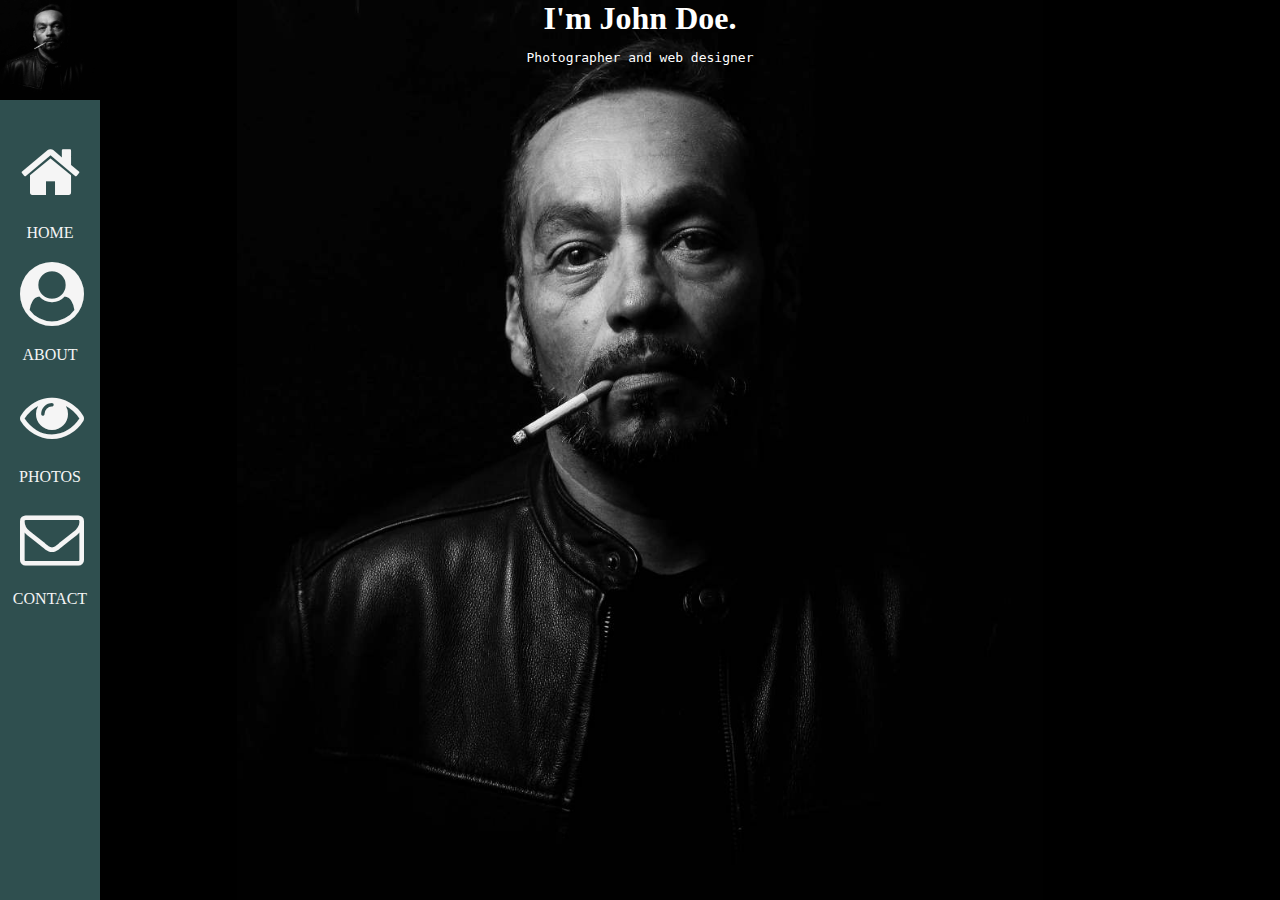
<file: index.html>
<!DOCTYPE html>
<html lang="en">

<head>
    <meta charset="UTF-8">
    <meta http-equiv="X-UA-Compatible" content="IE=edge">
    <meta name="viewport" content="width=device-width, initial-scale=1.0">
    <title>portfolio</title>
    <link rel="stylesheet" href="css/main.css">
    <link rel="stylesheet" href="https://cdnjs.cloudflare.com/ajax/libs/font-awesome/4.7.0/css/font-awesome.css">
</head>

<body>
    <div class="container">
        <div class="nav-link">
            <img src="images/man_smoke.jpg" alt="man-smoking">
            <nav>
                <ul>
                    <li>
                        <a href="home.html">
                            <i class="fa fa-home fa-4x"></i>
                            HOME
                        </a>
                    </li>
                    <li>
                        <a href="about.html">
                            <i class="fa fa-user-circle fa-4x"></i>
                            ABOUT
                        </a>
                    </li>
                    <li>
                        <a href="photos.html">
                            <i class="fa fa-eye fa-4x"></i>
                            PHOTOS
                        </a>
                    </li>
                    <li>
                        <a href="contact.html">
                            <i class="fa fa-envelope-o fa-4x"></i>
                            CONTACT
                        </a>
                    </li>
                </ul>
            </nav>
            </div>
            <div class="nav-ctn">
                <nav class="nav">
                    <ul>
                        <li>
                            <a href="home.html">HOME</a>
                        </li>
                        <li>
                            <a href="about.html">ABOUT</a>
                        </li>
                        <li>
                            <a href="photos.html">PHOTOS</a>
                        </li>
                        <li>
                            <a href="contact.html">CONTACT</a>
                        </li>
                    </ul>
                </nav>
            </div>
            <h1 class="big-screen-text">
                I'm John Doe.
            </h1>
            <h1 class="small-screen-text">
                John Doe.
            </h1>
        <p>
            Photographer and web designer
        </p>
    </div>
    </div>

</body>

</html>
</file>
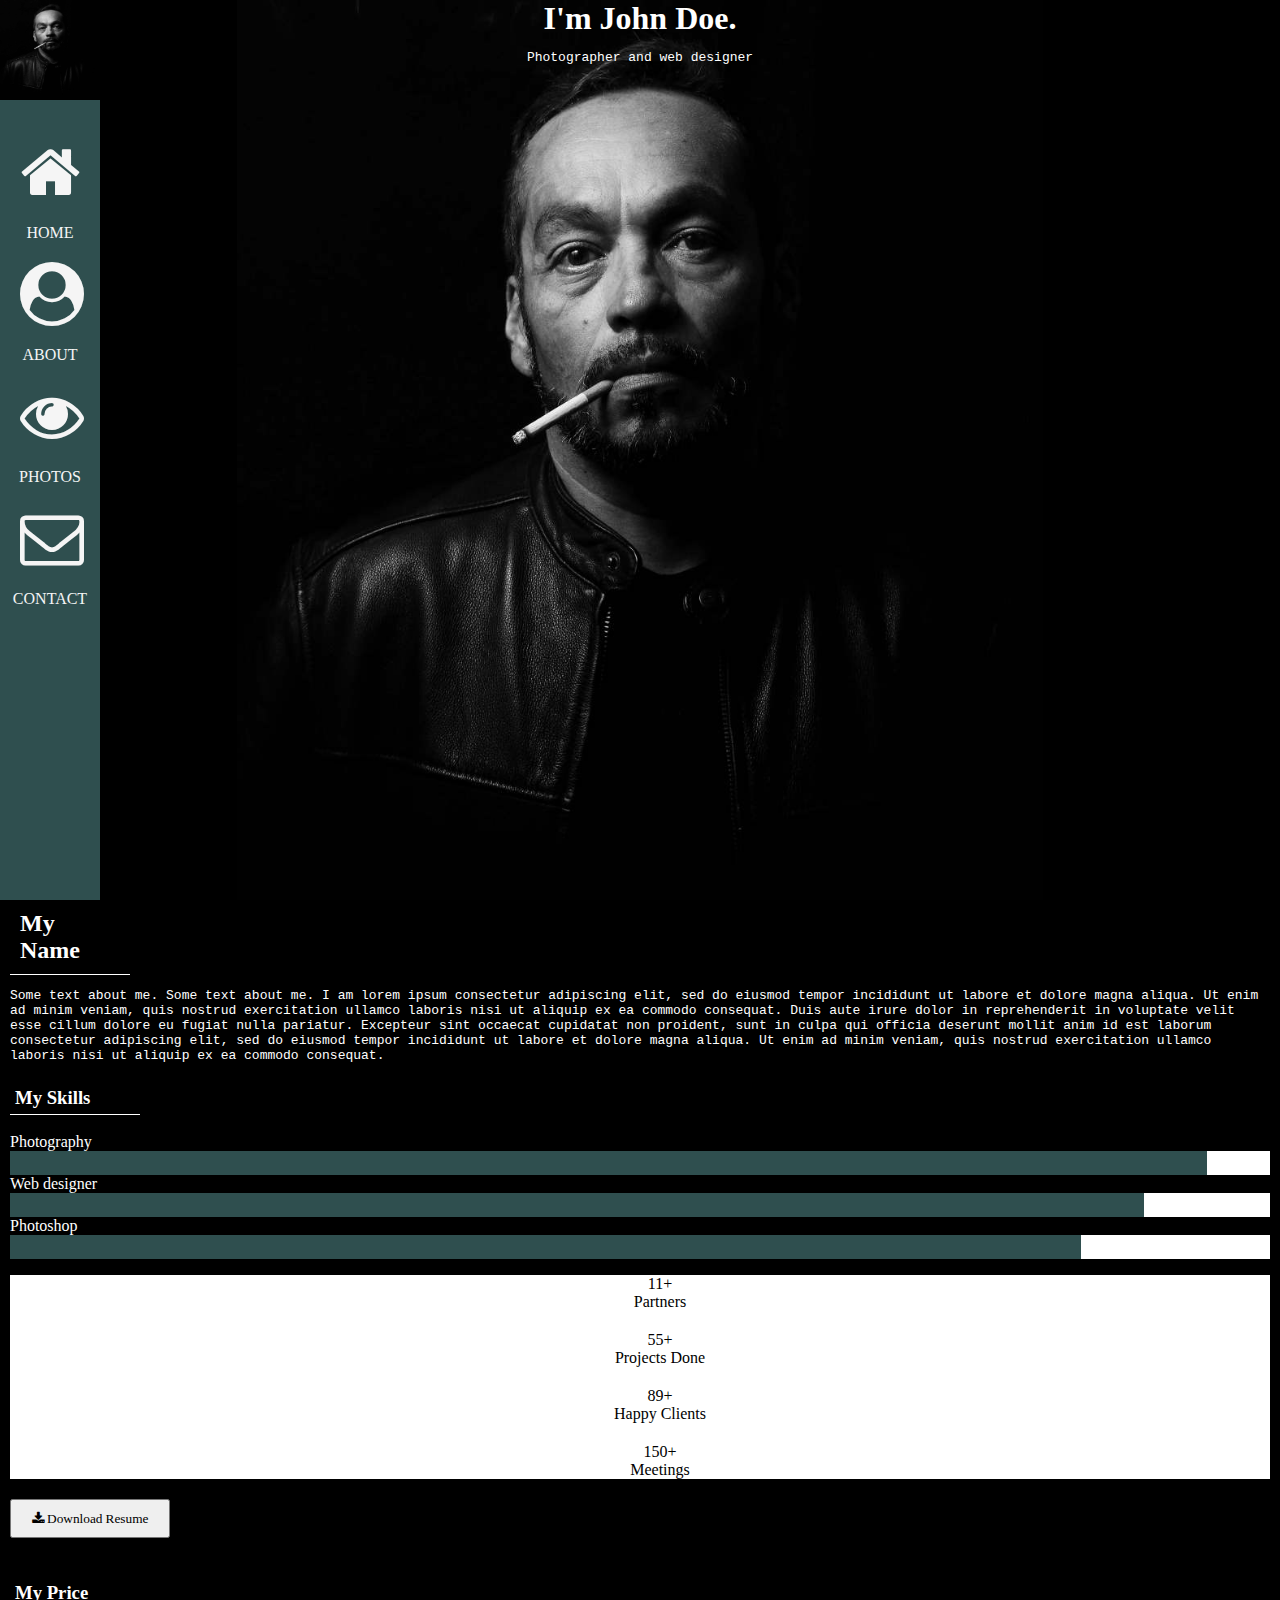
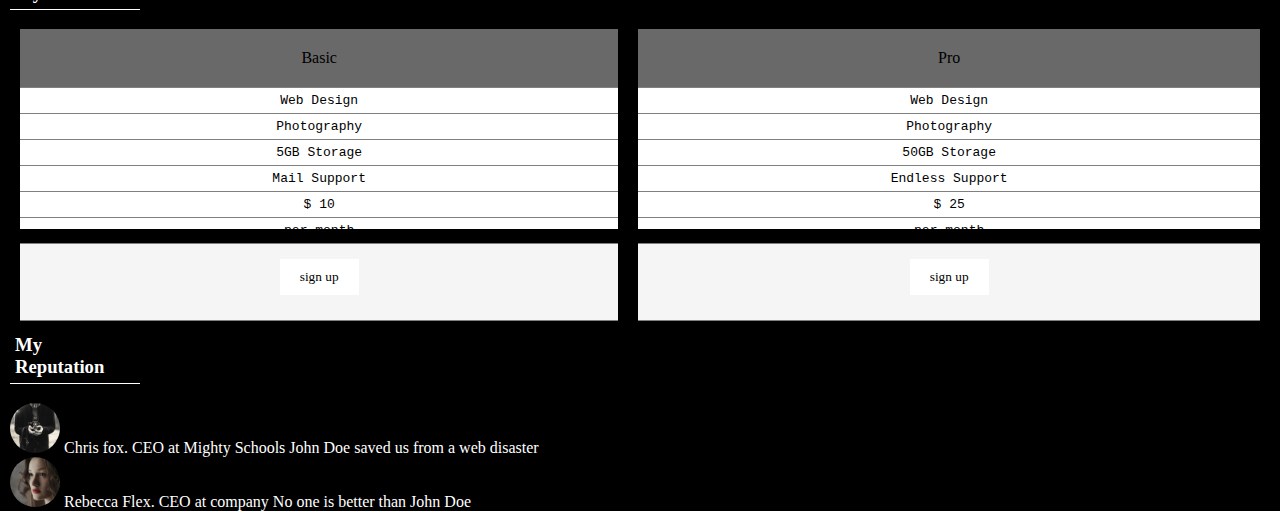
<file: about.html>
<!DOCTYPE html>
<html lang="en">

<head>
    <meta charset="UTF-8">
    <meta http-equiv="X-UA-Compatible" content="IE=edge">
    <meta name="viewport" content="width=device-width, initial-scale=1.0">
    <title>photos</title>
    <link rel="stylesheet" href="css/main.css">
    <link rel="stylesheet" href="https://cdnjs.cloudflare.com/ajax/libs/font-awesome/4.7.0/css/font-awesome.css">
</head>

<body>
    <div class="container">
        <div class="nav-link">
            <img src="images/man_smoke.jpg" alt="man-smoking">
            <nav>
                <ul>
                    <li>
                        <a href="home.html">
                            <i class="fa fa-home fa-4x"></i>
                            HOME
                        </a>
                    </li>
                    <li>
                        <a href="about.html">
                            <i class="fa fa-user-circle fa-4x"></i>
                            ABOUT
                        </a>
                    </li>
                    <li>
                        <a href="photos.html">
                            <i class="fa fa-eye fa-4x"></i>
                            PHOTOS
                        </a>
                    </li>
                    <li>
                        <a href="contact.html">
                            <i class="fa fa-envelope-o fa-4x"></i>
                            CONTACT
                        </a>
                    </li>
                </ul>
            </nav>
            </div>
        <div class="nav-ctn">
            <nav class="nav">
                <ul>
                    <li>
                        <a href="home.html">HOME</a>
                    </li>
                    <li>
                        <a href="about.html">ABOUT</a>
                    </li>
                    <li>
                        <a href="photos.html">PHOTOS</a>
                    </li>
                    <li>
                        <a href="contact.html">CONTACT</a>
                    </li>
                </ul>
            </nav>
        </div>
        <h1 class="big-screen-text">
            I'm John Doe.
        </h1>
        <h1 class="small-screen-text">
            John Doe.
        </h1>
        <p>
            Photographer and web designer
        </p>
    </div>
    <main>
        <h2>
            My Name
        </h2>
        <p>
            Some text about me. Some text about me. I am lorem ipsum consectetur adipiscing elit, sed do eiusmod tempor
            incididunt ut labore et dolore magna aliqua. Ut enim ad minim veniam, quis nostrud exercitation ullamco
            laboris nisi ut aliquip ex ea commodo consequat. Duis aute irure dolor in reprehenderit in voluptate velit
            esse cillum dolore eu fugiat nulla pariatur. Excepteur sint occaecat cupidatat non proident, sunt in culpa
            qui officia deserunt mollit anim id est laborum consectetur adipiscing elit, sed do eiusmod tempor
            incididunt ut labore et dolore magna aliqua. Ut enim ad minim veniam, quis nostrud exercitation ullamco
            laboris nisi ut aliquip ex ea commodo consequat.
        </p>
        <h3>
            My Skills
        </h3>
        <div>
            Photography
            <div class="photography-bar">
                <div class="photography-gage"></div>
            </div>
        </div>
        <div>
            Web designer
            <div class="web-design-bar">
                <div class="web-design-gage"></div>
            </div>
        </div>
        <div>
            Photoshop
            <div class="photoshop-bar">
                <div class="photoshop-gage"></div>
            </div>
        </div>
        <div class="scoreboard">
            <ul>
                <li></li>11+ <li class="bottom-text">Partners</li>
                <li>55+
                <li class="bottom-text">Projects Done</li>
                <li>89+
                <li class="bottom-text">Happy Clients</li>
                <li>150+
                <li class="bottom-text">Meetings</li>
            </ul>
        </div>
        <button>
            <i class="fa fa-download"><a href="#"> Download Resume</a></i>
        </button>
        <div>
            <h3>
                My Price
            </h3>
         <div class="price-ctn">
            <div class="my-price">
                <ul>
                    <li class="upper-list"> Basic</li>
                    <li> Web Design</li>
                    <li> Photography</li>
                    <li> 5GB Storage</li>
                    <li> Mail Support</li>
                    <li> $ 10
                    <li> per month</li>
                    <li class="lower-list"><button>
                            <a href="#"> sign up</a>
                        </button></li>
                </ul>
            </div>
            <div class="my-price">
                <ul>
                    <li class="upper-list"> Pro</li>
                    <li> Web Design</li>
                    <li> Photography</li>
                    <li> 50GB Storage</li>
                    <li> Endless Support</li>
                    <li> $ 25
                    <li> per month</li>
                    <li class="lower-list"><button>
                            <a href="#"> sign up</a>
                        </button></li>
                </ul>
            </div>
         </div>
        </div>
        
        <div>
            <h3>
                My Reputation
            </h3>
            <div class="feedbacks">
                <img src="images/bandmember.jpg" alt="avatar"> Chris fox. CEO at Mighty Schools
                John Doe saved us from a web disaster
            </div>
            <div class="feedbacks">
                <img src="images/avatar_g2.jpg" alt="avatar">
                Rebecca Flex. CEO at company 
                No one is better than John Doe
            </div>
        </div>
    </main>

</body>

</html>
</file>
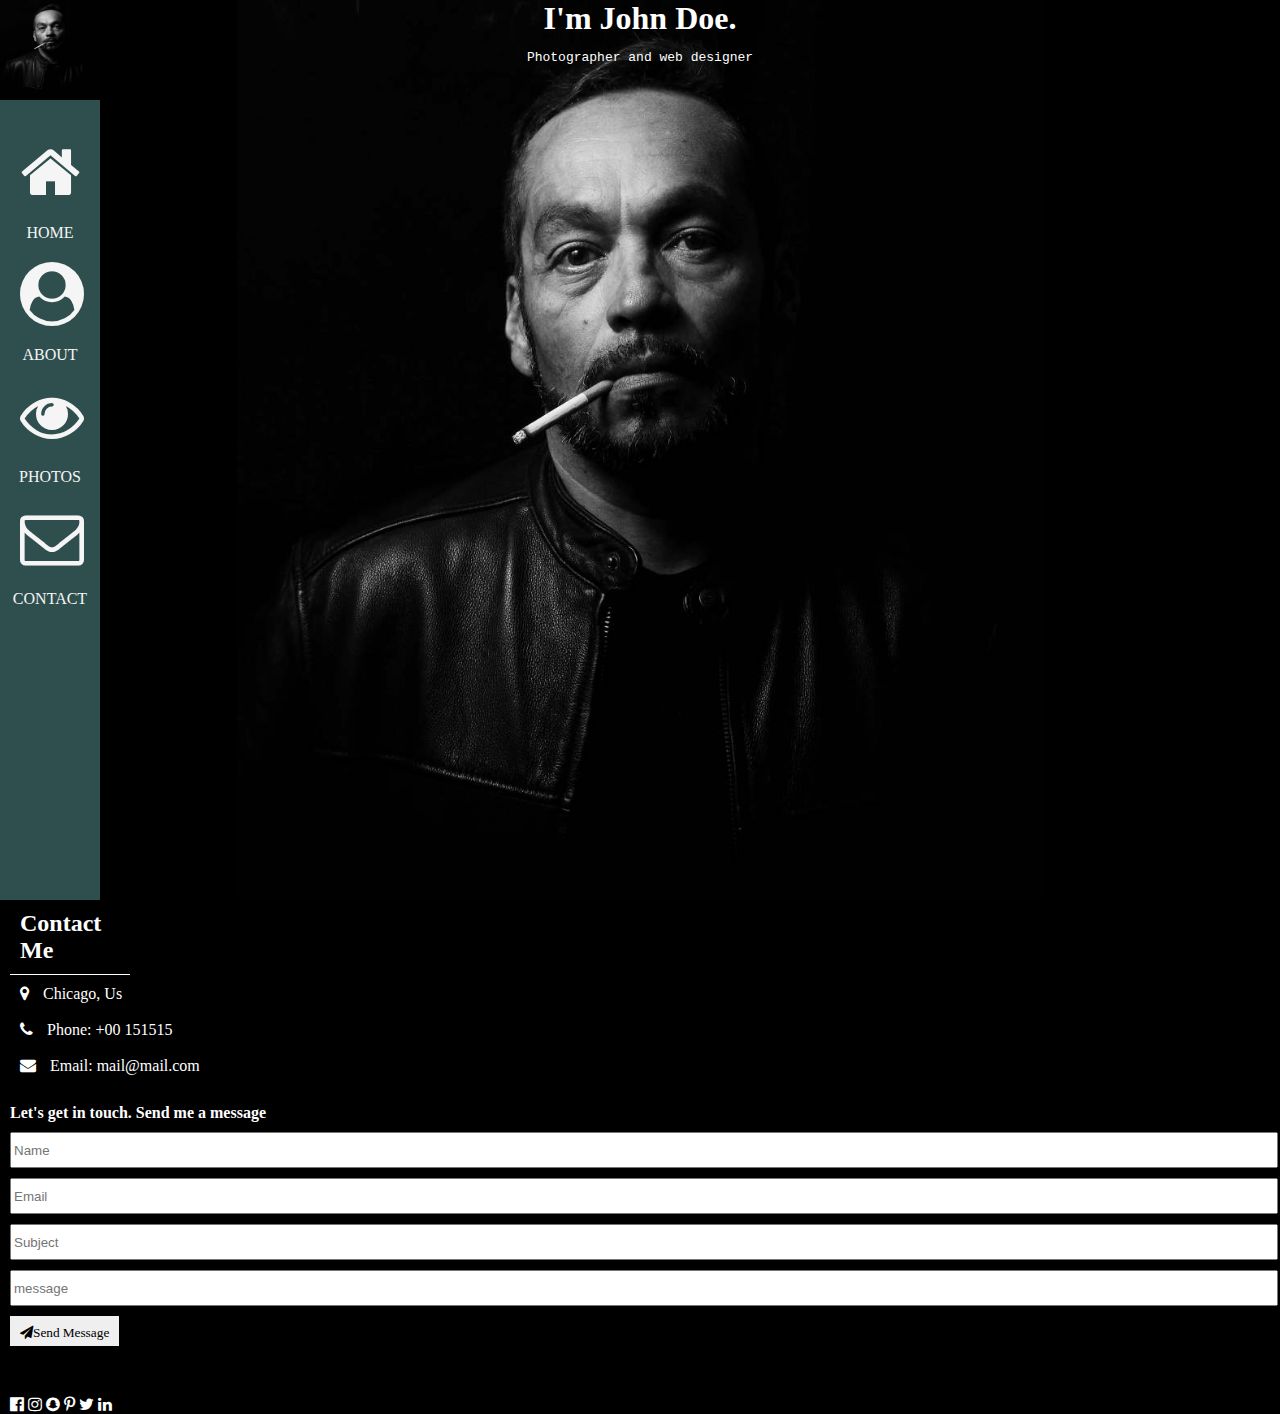
<file: contact.html>
<!DOCTYPE html>
<html lang="en">

<head>
    <meta charset="UTF-8">
    <meta http-equiv="X-UA-Compatible" content="IE=edge">
    <meta name="viewport" content="width=device-width, initial-scale=1.0">
    <title>contacts</title>
    <link rel="stylesheet" href="css/main.css">
    <link rel="stylesheet" href="https://cdnjs.cloudflare.com/ajax/libs/font-awesome/4.7.0/css/font-awesome.css">
</head>

<body>
    <div class="container">
        <div class="nav-link">
            <img src="images/man_smoke.jpg" alt="man-smoking">
            <nav>
                <ul>
                    <li>
                        <a href="home.html">
                            <i class="fa fa-home fa-4x"></i>
                            HOME
                        </a>
                    </li>
                    <li>
                        <a href="about.html">
                            <i class="fa fa-user-circle fa-4x"></i>
                            ABOUT
                        </a>
                    </li>
                    <li>
                        <a href="photos.html">
                            <i class="fa fa-eye fa-4x"></i>
                            PHOTOS
                        </a>
                    </li>
                    <li>
                        <a href="contact.html">
                            <i class="fa fa-envelope-o fa-4x"></i>
                            CONTACT
                        </a>
                    </li>
                </ul>
            </nav>
            </div>
        <div class="nav-ctn">
            <nav class="nav">
                <ul>
                    <li>
                        <a href="home.html">HOME</a>
                    </li>
                    <li>
                        <a href="about.html">ABOUT</a>
                    </li>
                    <li>
                        <a href="photos.html">PHOTOS</a>
                    </li>
                    <li>
                        <a href="contact.html">CONTACT</a>
                    </li>
                </ul>
            </nav>
        </div>
        <h1 class="big-screen-text">
            I'm John Doe.
        </h1>
        <h1 class="small-screen-text">
            John Doe.
        </h1>
        <p>
            Photographer and web designer
        </p>
    </div>
</body>
<main>
    <div class="span-ctn">
        <h2>
            Contact Me
        </h2>
        <div>
            <i class="fa fa-map-marker"></i>
            <span>Chicago, Us</span>
        </div>
        <div>
            <i class="fa fa-phone"></i>
            <span> Phone: +00 151515</span>
        </div>
        <div>
            <i class="fa fa-envelope"></i>
            <span>Email: mail@mail.com</span>
        </div>
        <div class="form-ctn">
            <h4>
                Let's get in touch. Send me a message
            </h4>
            <form>
                <input type="text" placeholder="Name">
                <input type="email" placeholder="Email">
                <input type="text" placeholder="Subject">
                <input type="text" placeholder="message">
                <button>
                    <i class="fa fa-paper-plane"><a href="#">Send Message</a></i>
                </button>
            </form>
        </div>
    </div>
    <i class="fa fa-facebook-official"></i>
    <i class="fa fa-instagram"></i>
    <i class="fa fa-snapchat"></i>
    <i class="fa fa-pinterest-p"></i>
    <i class="fa fa-twitter"></i>
    <i class="fa fa-linkedin"></i>
</main>

</html>
</file>
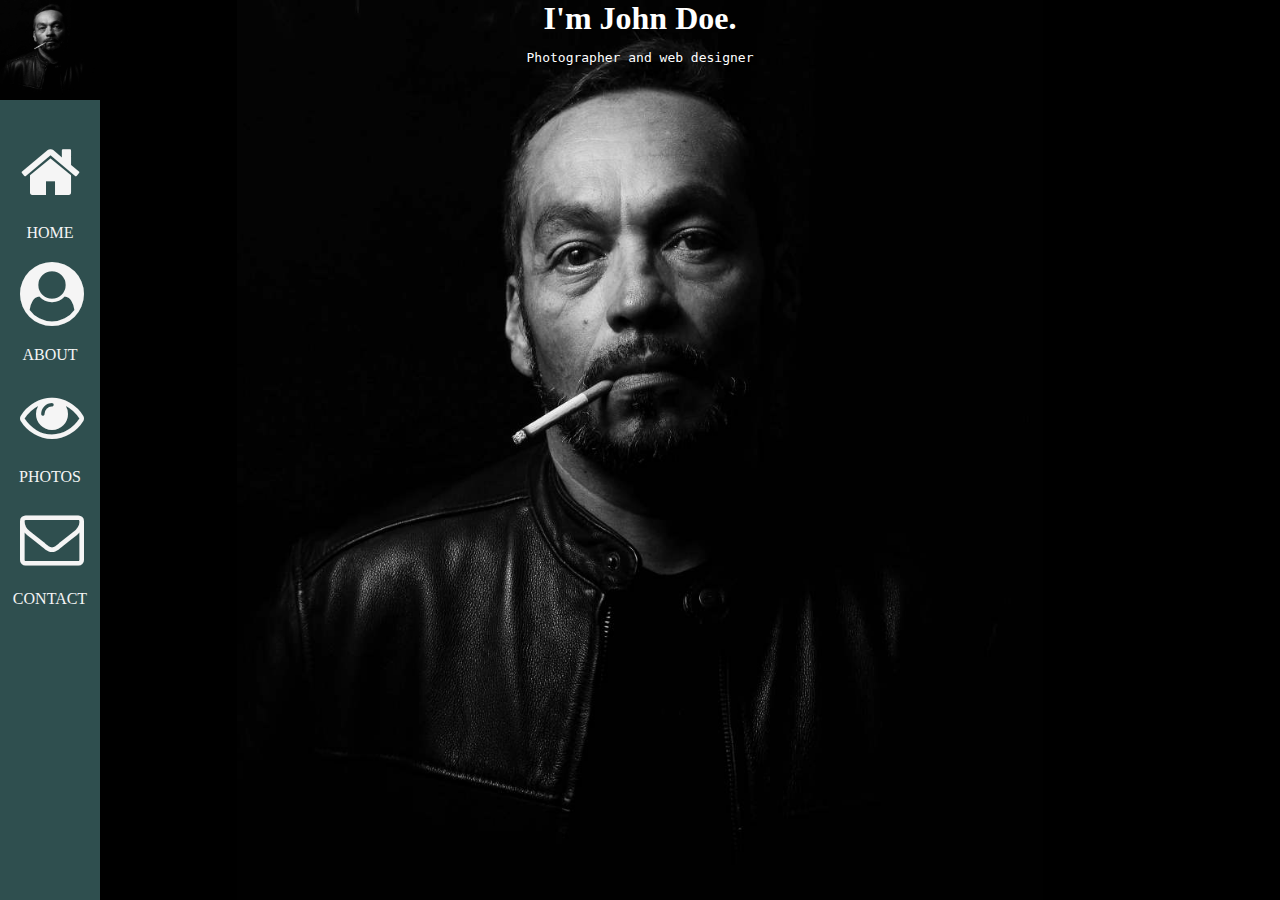
<file: home.html>
<!DOCTYPE html>
<html lang="en">

<head>
    <meta charset="UTF-8">
    <meta http-equiv="X-UA-Compatible" content="IE=edge">
    <meta name="viewport" content="width=device-width, initial-scale=1.0">
    <title>home</title>
    <link rel="stylesheet" href="css/main.css">
    <link rel="stylesheet" href="https://cdnjs.cloudflare.com/ajax/libs/font-awesome/4.7.0/css/font-awesome.css">
</head>

<body>
    <div class="container">
        <div class="nav-link">
            <img src="images/man_smoke.jpg" alt="man-smoking">
            <nav>
                <ul>
                    <li>
                        <a href="home.html">
                            <i class="fa fa-home fa-4x"></i>
                            HOME
                        </a>
                    </li>
                    <li>
                        <a href="about.html">
                            <i class="fa fa-user-circle fa-4x"></i>
                            ABOUT
                        </a>
                    </li>
                    <li>
                        <a href="photos.html">
                            <i class="fa fa-eye fa-4x"></i>
                            PHOTOS
                        </a>
                    </li>
                    <li>
                        <a href="contact.html">
                            <i class="fa fa-envelope-o fa-4x"></i>
                            CONTACT
                        </a>
                    </li>
                </ul>
            </nav>
            </div>
            <div class="nav-ctn">
                <nav class="nav">
                    <ul>
                        <li>
                            <a href="home.html">HOME</a>
                        </li>
                        <li>
                            <a href="about.html">ABOUT</a>
                        </li>
                        <li>
                            <a href="photos.html">PHOTOS</a>
                        </li>
                        <li>
                            <a href="contact.html">CONTACT</a>
                        </li>
                    </ul>
                </nav>
            </div>
            <h1 class="big-screen-text">
                I'm John Doe.
            </h1>
            <h1 class="small-screen-text">
                John Doe.
            </h1>
        <p>
            Photographer and web designer
        </p>
    </div>

</body>

</html>
</file>
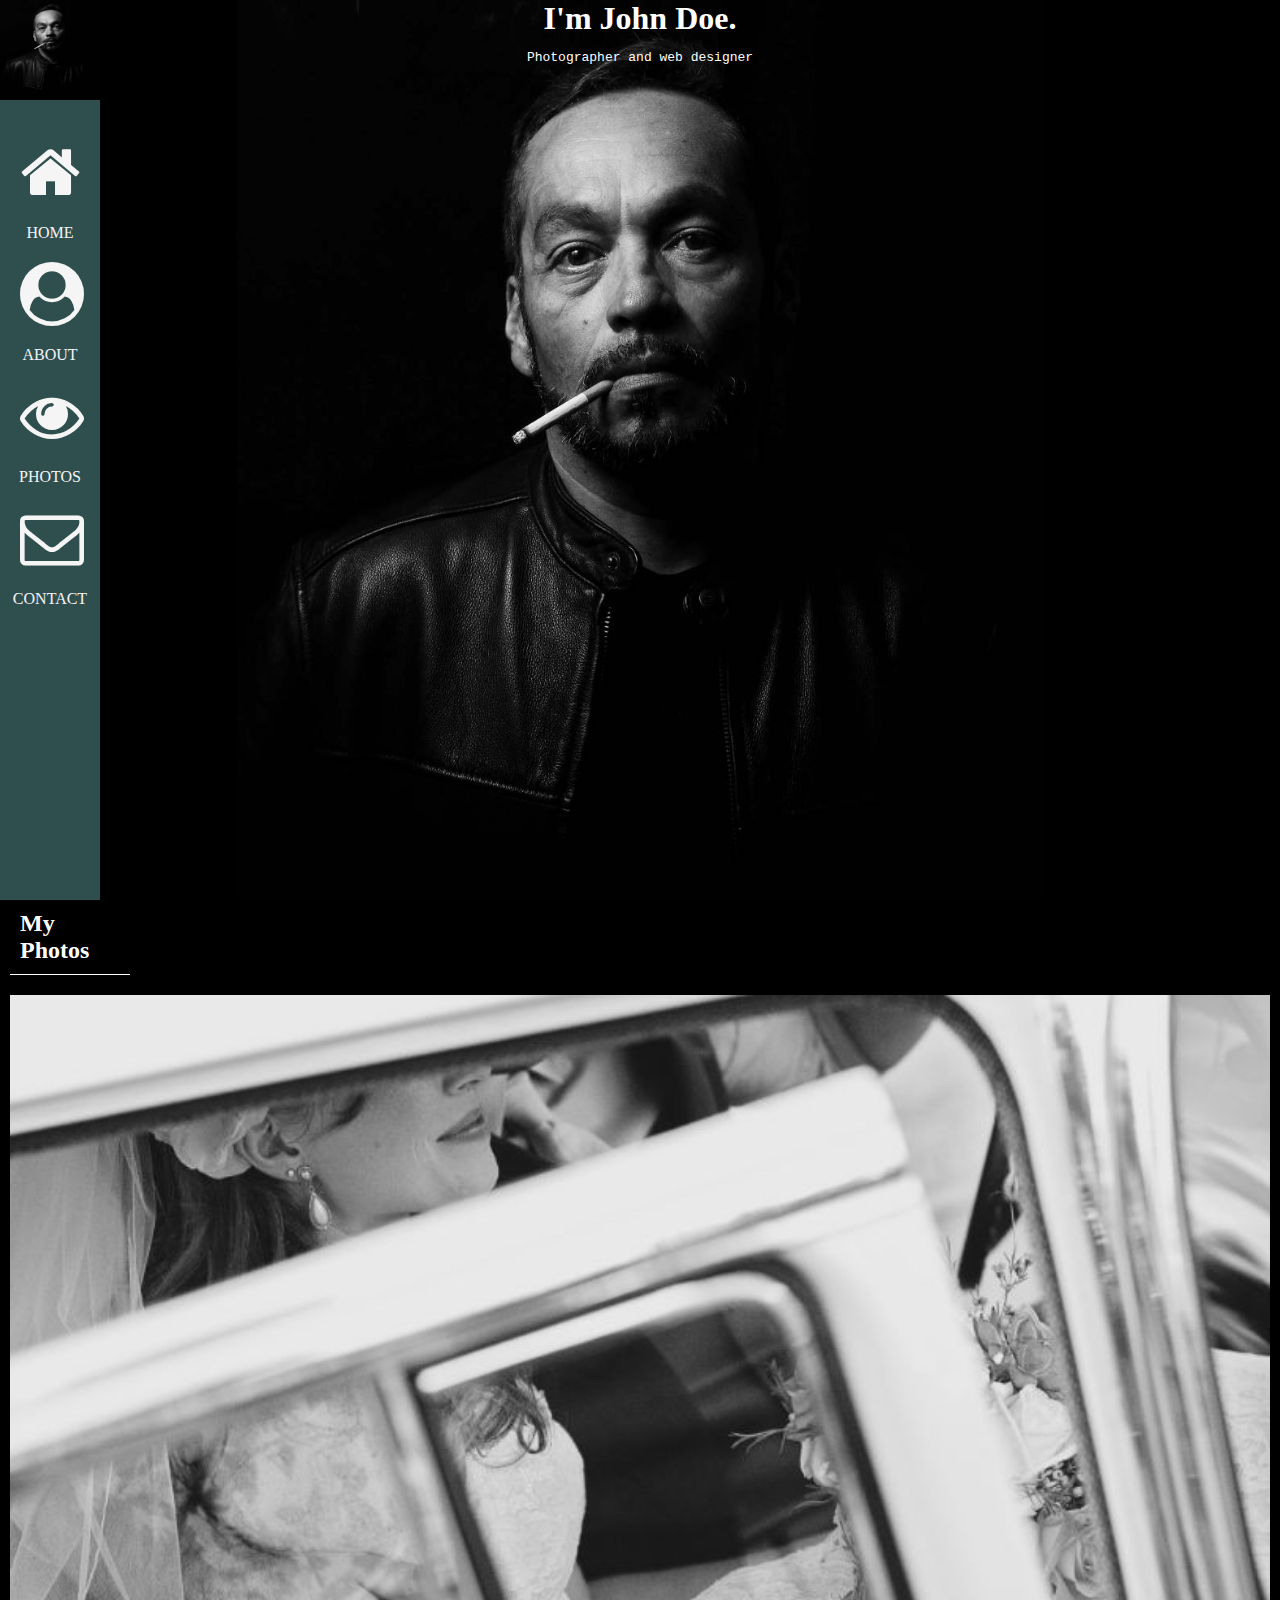
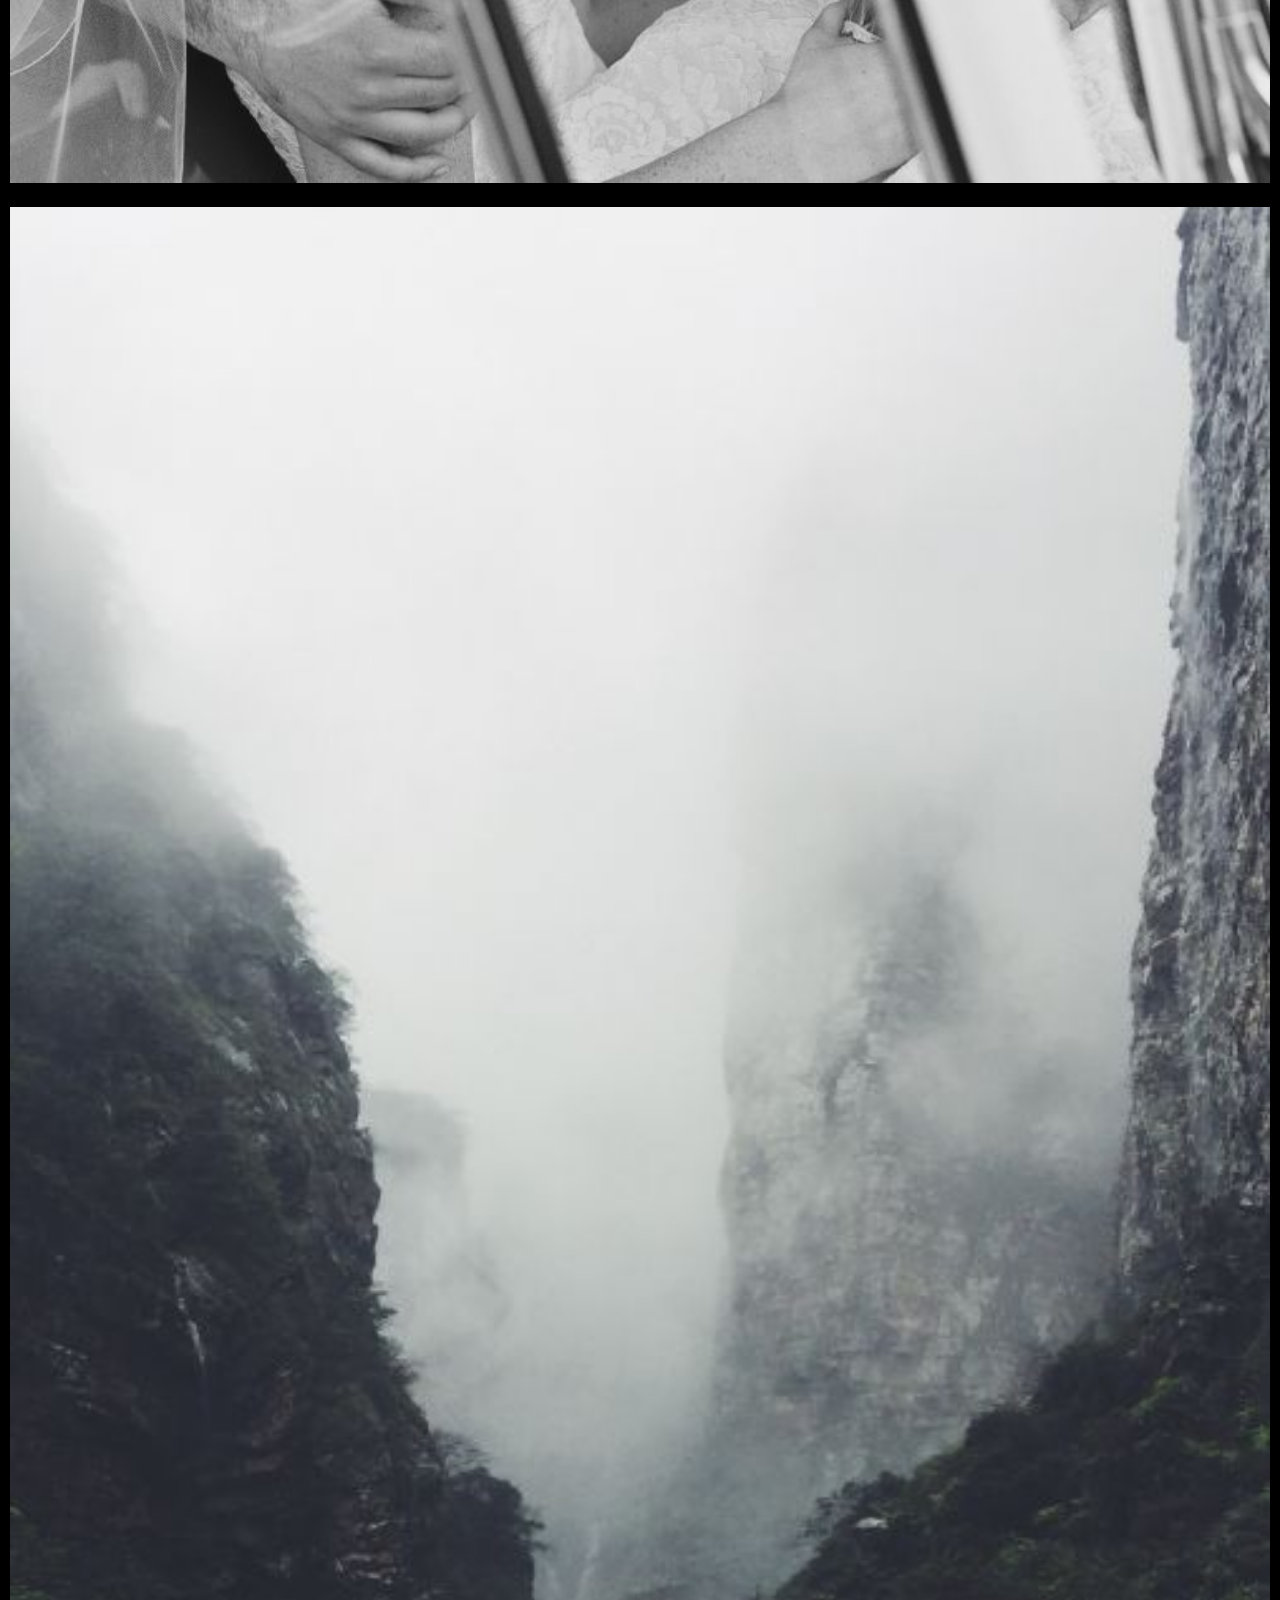
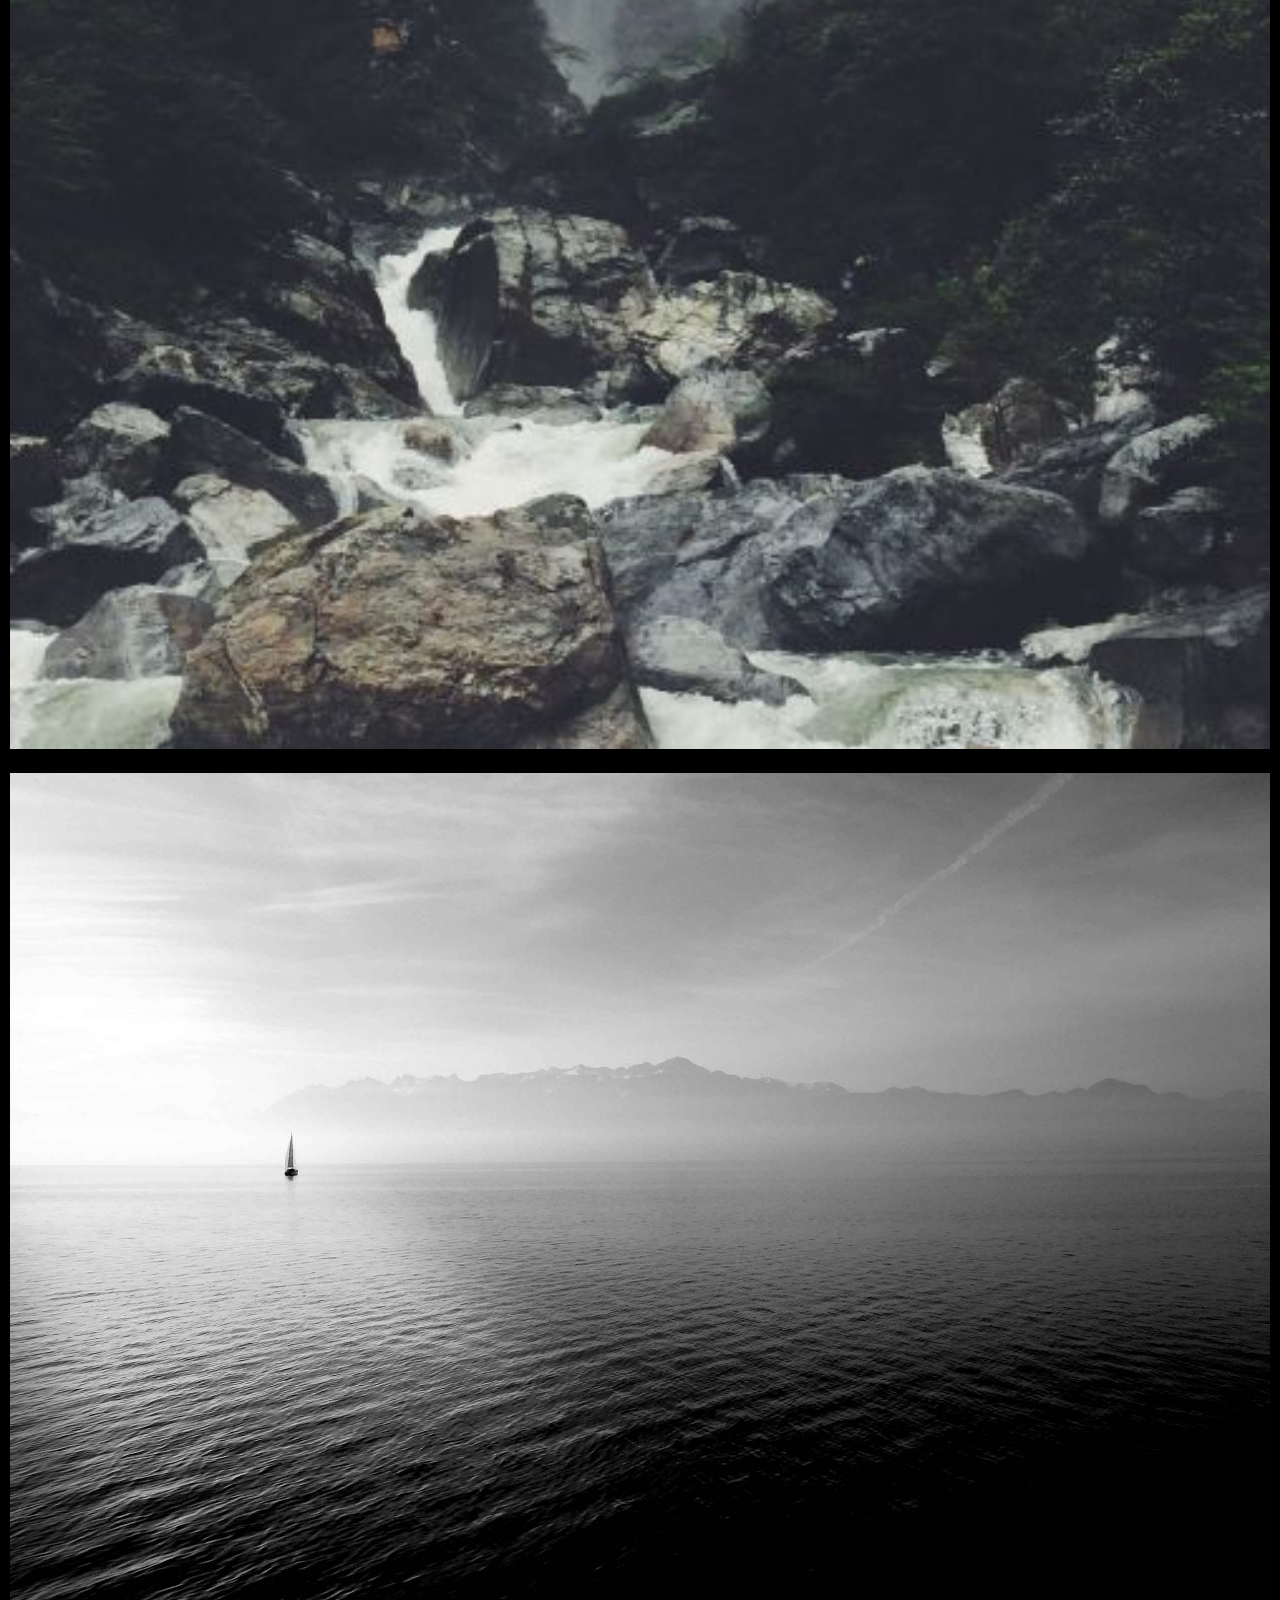
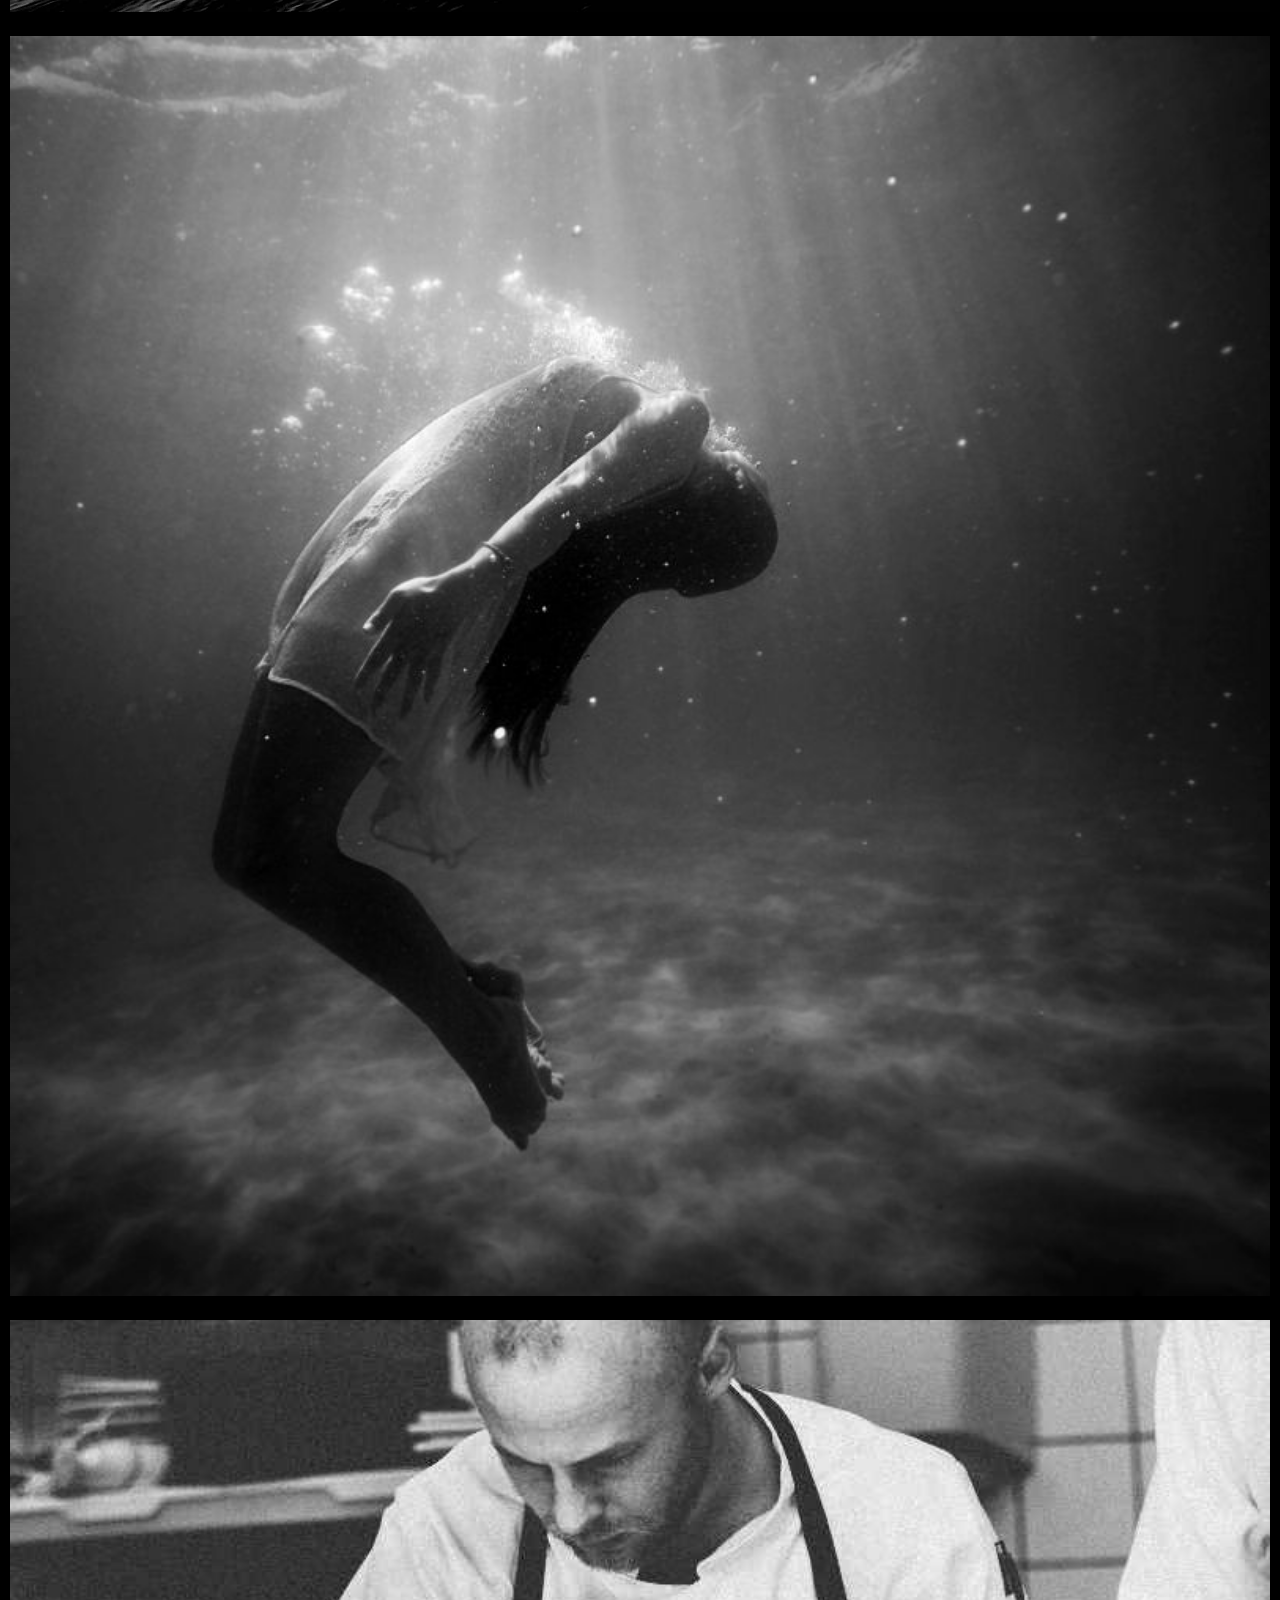
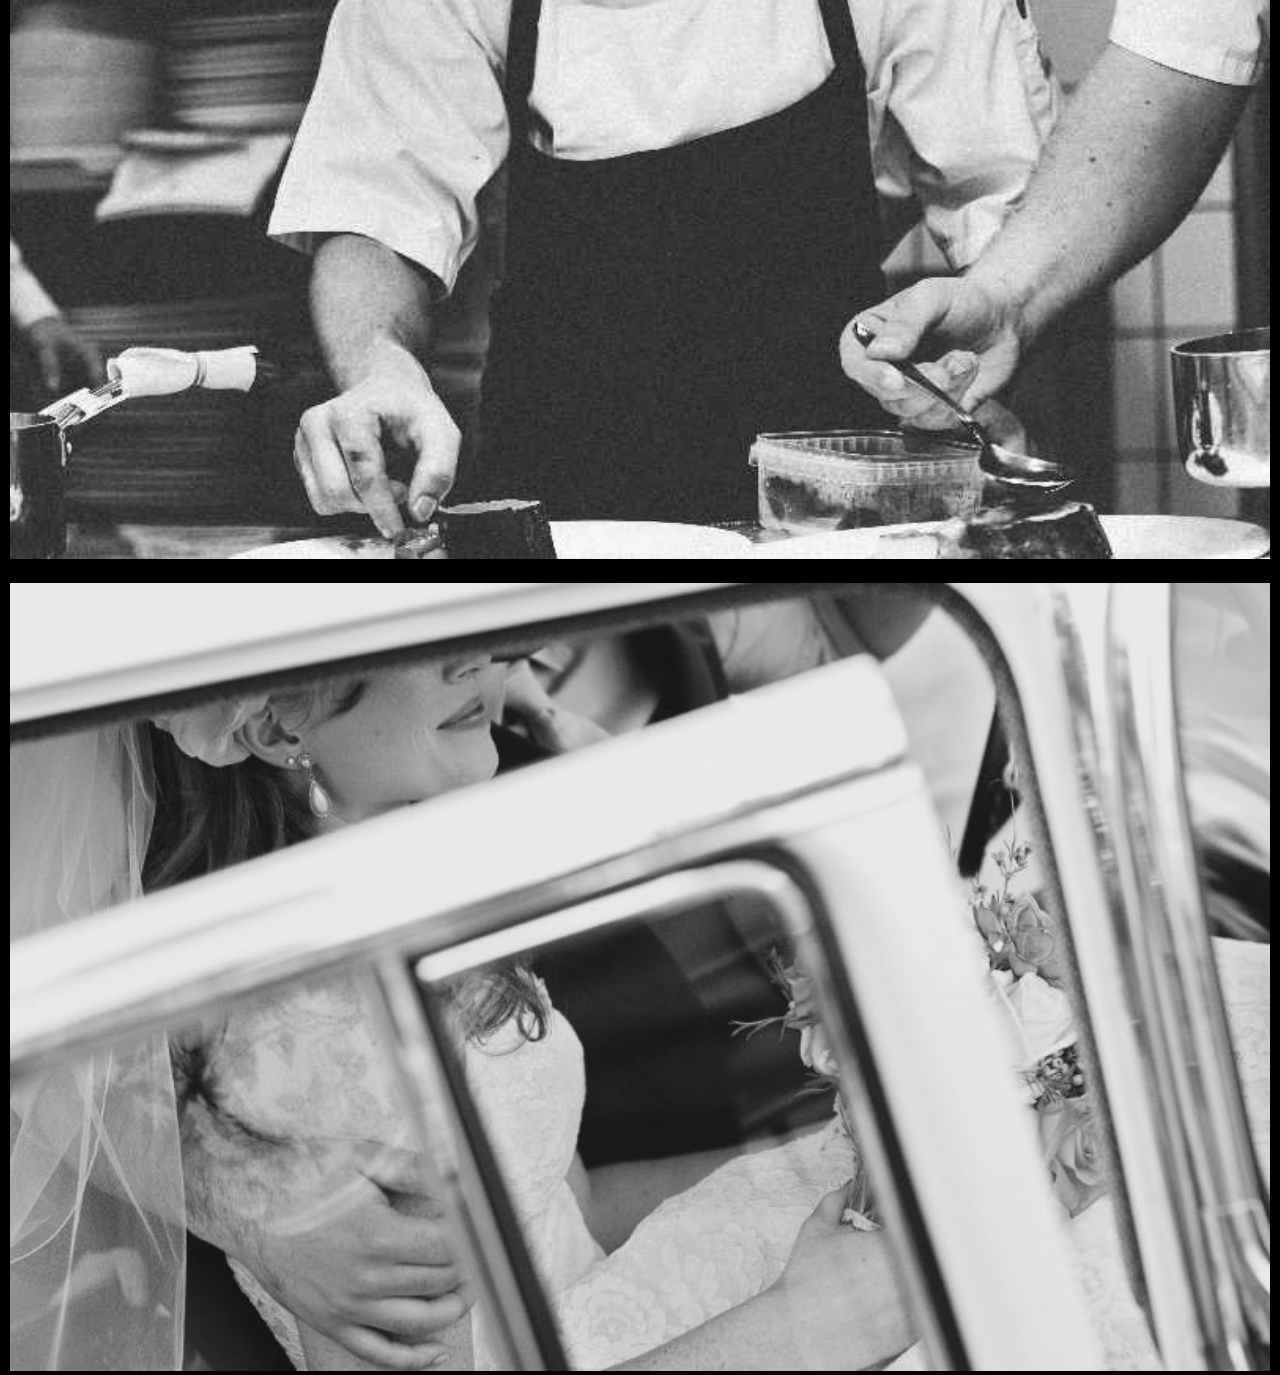
<file: photos.html>
<!DOCTYPE html>
<html lang="en">
<head>
    <meta charset="UTF-8">
    <meta http-equiv="X-UA-Compatible" content="IE=edge">
    <meta name="viewport" content="width=device-width, initial-scale=1.0">
    <title>photos</title>
    <link rel="stylesheet" href="css/main.css">
    <link rel="stylesheet" href="https://cdnjs.cloudflare.com/ajax/libs/font-awesome/4.7.0/css/font-awesome.css">
</head>
<body>
    <div class="container">
        <div class="nav-link">
            <img src="images/man_smoke.jpg" alt="man-smoking">
            <nav>
                <ul>
                    <li>
                        <a href="home.html">
                            <i class="fa fa-home fa-4x"></i>
                            HOME
                        </a>
                    </li>
                    <li>
                        <a href="about.html">
                            <i class="fa fa-user-circle fa-4x"></i>
                            ABOUT
                        </a>
                    </li>
                    <li>
                        <a href="photos.html">
                            <i class="fa fa-eye fa-4x"></i>
                            PHOTOS
                        </a>
                    </li>
                    <li>
                        <a href="contact.html">
                            <i class="fa fa-envelope-o fa-4x"></i>
                            CONTACT
                        </a>
                    </li>
                </ul>
            </nav>
            </div>
        <div class="nav-ctn">
            <nav class="nav">
                <ul>
                    <li>
                        <a href="home.html">HOME</a>
                    </li>
                    <li>
                        <a href="about.html">ABOUT</a>
                    </li>
                    <li>
                        <a href="photos.html">PHOTOS</a>
                    </li>
                    <li>
                        <a href="contact.html">CONTACT</a>
                    </li>
                </ul>
            </nav>
        </div>
        <h1 class="big-screen-text">
            I'm John Doe.
        </h1>
        <h1 class="small-screen-text">
            John Doe.
        </h1>
         <p>
             Photographer and web designer
         </p>
    </div>
</body>
<main>
    <div>
        <h2>
            My Photos
        </h2>
        <div class="img-container">
            <div class="main-img-ctn">
                <img src="images/wedding.jpg" alt="John doe's work">
            </div>
            <div class="main-img-ctn">
                <img src="images/rocks.jpg" alt="John doe's work">
            </div>
            <div class="main-img-ctn">
                <img src="images/sailboat.jpg" alt="John doe's work">
            </div>
            <div class="main-img-ctn">
                <img src="images/underwater.jpg" alt="John doe's work">
            </div>
            <div class="main-img-ctn">
                <img src="images/chef.jpg" alt="John doe's work">
            </div>
            <div class="main-img-ctn">
                <img src="images/wedding.jpg" alt="John doe's work">
            </div>
        </div>
    </div>
</main>
</html>
</file>
<file: css/main.css>
body {
    margin: 0px;
    padding: 0px;
}
.nav-link {
    background-color: darkslategray;
    width: 100px;
    height: 100%;
    position: absolute;
    top: 0;
}
.nav-link li:hover {
    background-color: black;
}
.nav-link ul {
    list-style-type: none;
    padding-left: 0px;
}
.nav-link img {
    height: 100px;
    width: 100px;
}
.nav-link a {
    text-decoration: none;
    color: whitesmoke;
}
.nav-link i {
    display: block;
    padding: 20px;
}
.nav-ctn {
    position: fixed;
    top: 0;
    left: 10%;
}
main {
    background-color: black;
    color: white;
    padding: 0px 10px;
}
main h2 {
    margin: 0px;
    font-family: Lucida Sans;
}
main p {
    font-family: monospace;
}
main h3 {
    font-family: Verdana;
}
.container {
    background-image: url(../images/man_smoke.jpg);
    background-color: black;
    background-position: center;
    background-size: contain;
    background-repeat: no-repeat;
    height: 100vh;
}
.container {
    color: white;
    text-align: center;
}
.container h1 {
    font-family: Verdana;
    margin: 0px;
}
.container p {
    font-family: monospace;
}
.nav ul {
    display: flex;
    justify-content: center;
    margin: 0px;
    list-style-type: none;
}
.nav a {
    font-family: monospace;
    text-decoration: none;
    margin-right: 20px;
    color: white;
}
.nav a:hover {
    background-color: white;
    color: black;
    transition: 0,4s;
}

.photography-bar {
    background-color: white;
}
.photography-gage {
    height: 24px;
    width: 95%;
    background-color:darkslategrey;
}
.web-design-bar {
    background-color: white;
}
.web-design-gage {
    height: 24px;
    width: 90%;
    background-color: darkslategrey;
}
.photoshop-bar {
    background-color: white;
}
.photoshop-gage {
    height: 24px;
    width: 85%;
    background-color:darkslategrey;
}
.scoreboard {
    background-color: white;
    color: black;
    text-align: center;
}
.scoreboard ul {
    list-style-type: none;
}
.bottom-text {
    margin-bottom: 20px;
}
button {
    padding: 10px 20px;
    margin-bottom: 20px;
}
button a {
    text-decoration: none;
    color: black;
}
.price-ctn {
    margin-bottom: 50px;
}
.my-price {
    background-color: white;
    color: black;
    text-align: center;
}
.my-price ul {
    list-style-type: none;
    padding: 0px;
}
.my-price li {
    font-family: monospace;
    border-bottom: 1px solid grey;
    padding: 5px 0px;
}
.upper-list {
    font-family: Times !important;
    background-color: dimgrey;
    padding: 20px 0px !important; 
}
.lower-list {
    background-color: whitesmoke;
    padding: 0px;
}
.lower-list button {
    font-family: Times !important;
    background-color: white;
    border: none;
    margin-top: 10px;
}
.feedbacks img {
    height: 50px;
    border-radius: 50%;
}
.span-ctn i {
    margin-right: 10px;
    margin: 10px;
}
.form-ctn h4 {
    margin-bottom: 10px;
}
form input {
    display: block;
    margin-bottom: 10px;
    width: 100%;
    height: 30px;
}
form button {
    height: 30px;
    padding: 0px;
    border: none;
    margin-bottom: 50px;
}
@media screen and ( max-width: 759px){
    .nav-link {
        display: none;
    }
    .big-screen-text {
        display: none;
    }
    .main-img-ctn img {
        width: 100%;
        height: auto;
    }
    .main-img-ctn {
        margin: 10px 0px;
    }
    h2 { 
        border-bottom: 1px solid white;
        padding: 5px;
        width: 120px;
    }
    h3 { 
        border-bottom: 1px solid white;
        padding: 5px;
        width: 120px;
    }
    
}
@media screen and (min-width: 760px) and (max-width: 1024px){
    .nav-ctn {
        display: none;
    }
    .small-screen-text {
        display: none;
    }
    .img-container {
        display: grid;
        grid-template-columns: auto auto;
        grid-auto-rows: 250px;
        width: 100%;
    }
    .main-img-ctn {
        width: 98%;
        height: auto;
        overflow: hidden;
        margin: 5px;
    }
    .main-img-ctn img {
        width: 100%;
        height: auto;
    }
    h2 { 
        border-bottom: 1px solid white;
        padding: 5px;
        width: 100px;
    }
    h3 { 
        border-bottom: 1px solid white;
        padding: 5px;
        width: 120px;
    }
}
@media screen and (min-width: 1025px) and (max-width: 2560px){
    .nav-ctn{
        display: none;
    }
    .small-screen-text {
        display: none;
    }
    .price-ctn {
        display: grid;
        grid-template-columns: auto auto;
        grid-auto-rows: 200px;
        width: 100%;
        margin-bottom: 100px;
    }
    .price-ctn h3 {
        margin: 0px;
    }
    .my-price {
        margin: 0px 10px;
    }
    .my-price ul {
        margin: 0px;
    }
    .main-img-ctn {
        width: 100%;
        height: auto;
        margin-top: 20px;
    }
    .main-img-ctn img {
        width: 100%;
        height: auto;
    }
    h2 { 
        border-bottom: 1px solid white;
        padding: 10px;
        width: 100px;
    }
    h3 { 
        border-bottom: 1px solid white;
        padding: 5px;
        width: 120px;
    }
    
}
</file>
